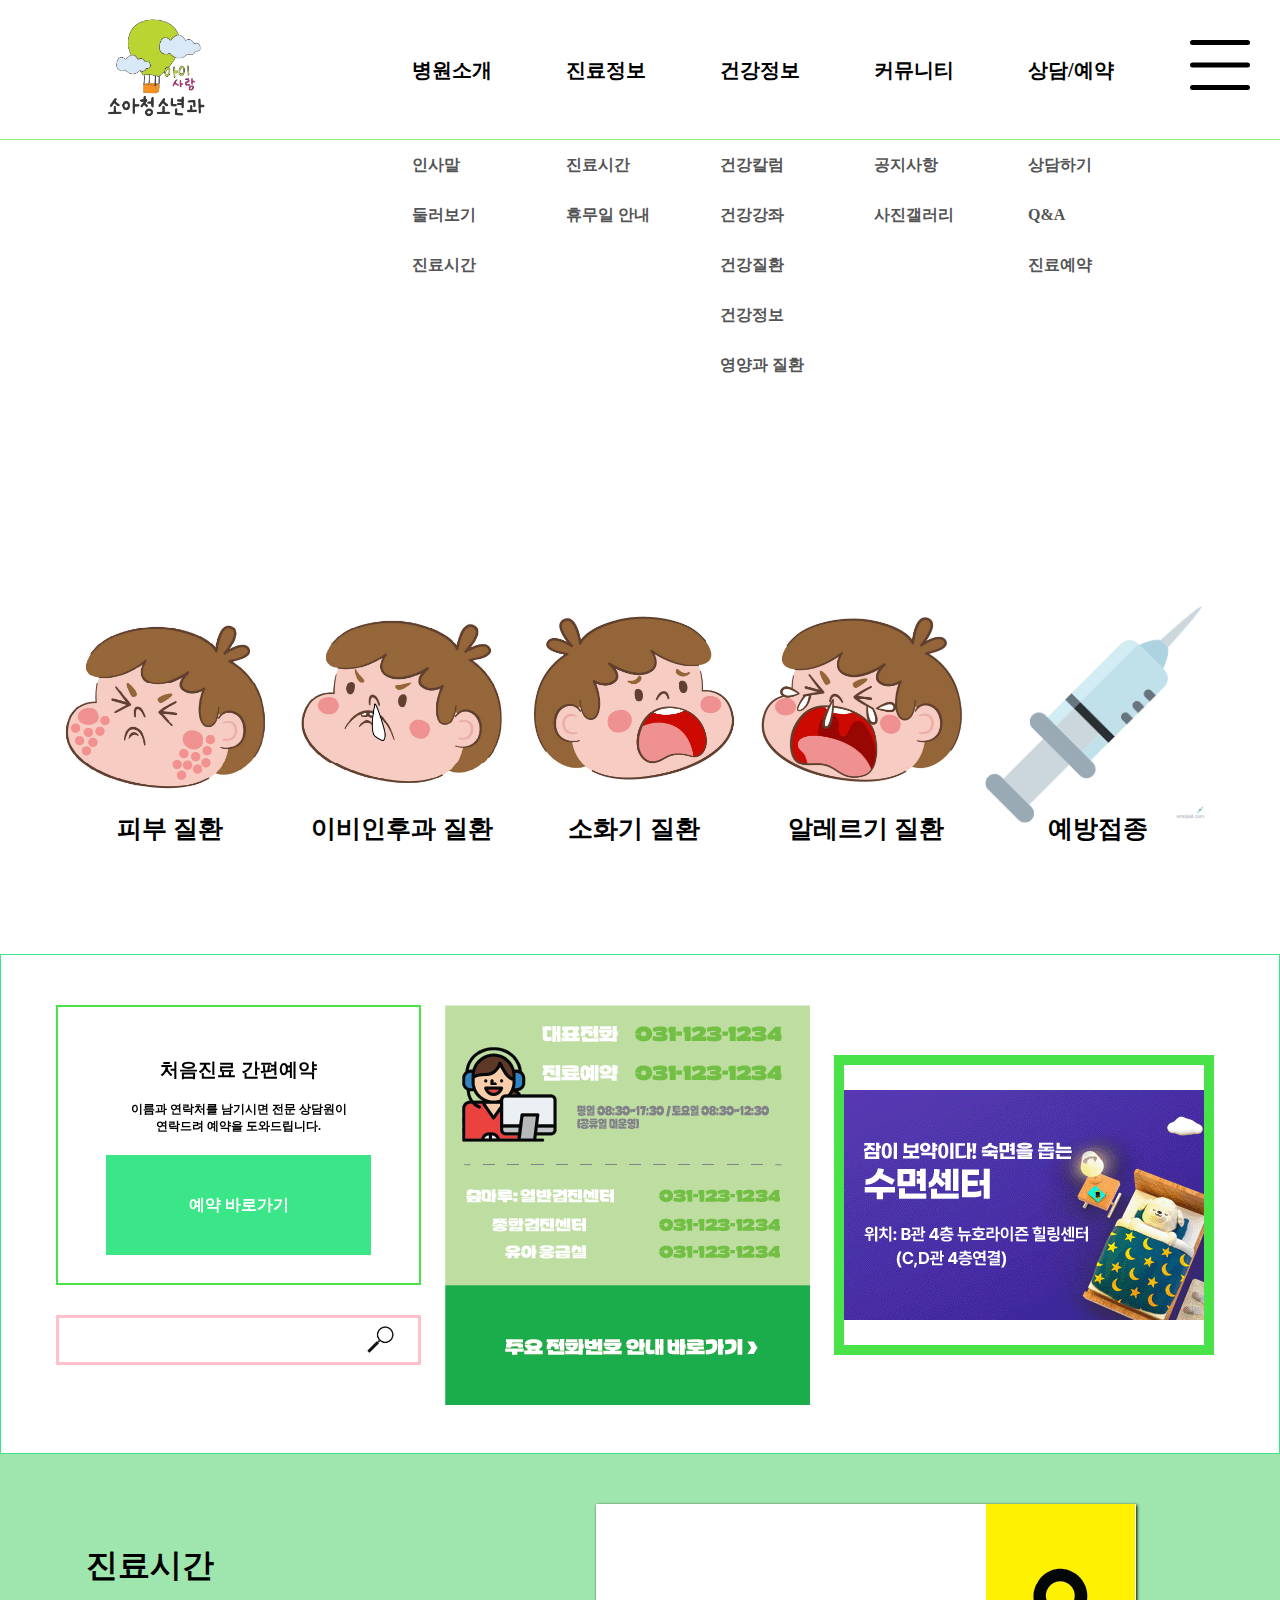
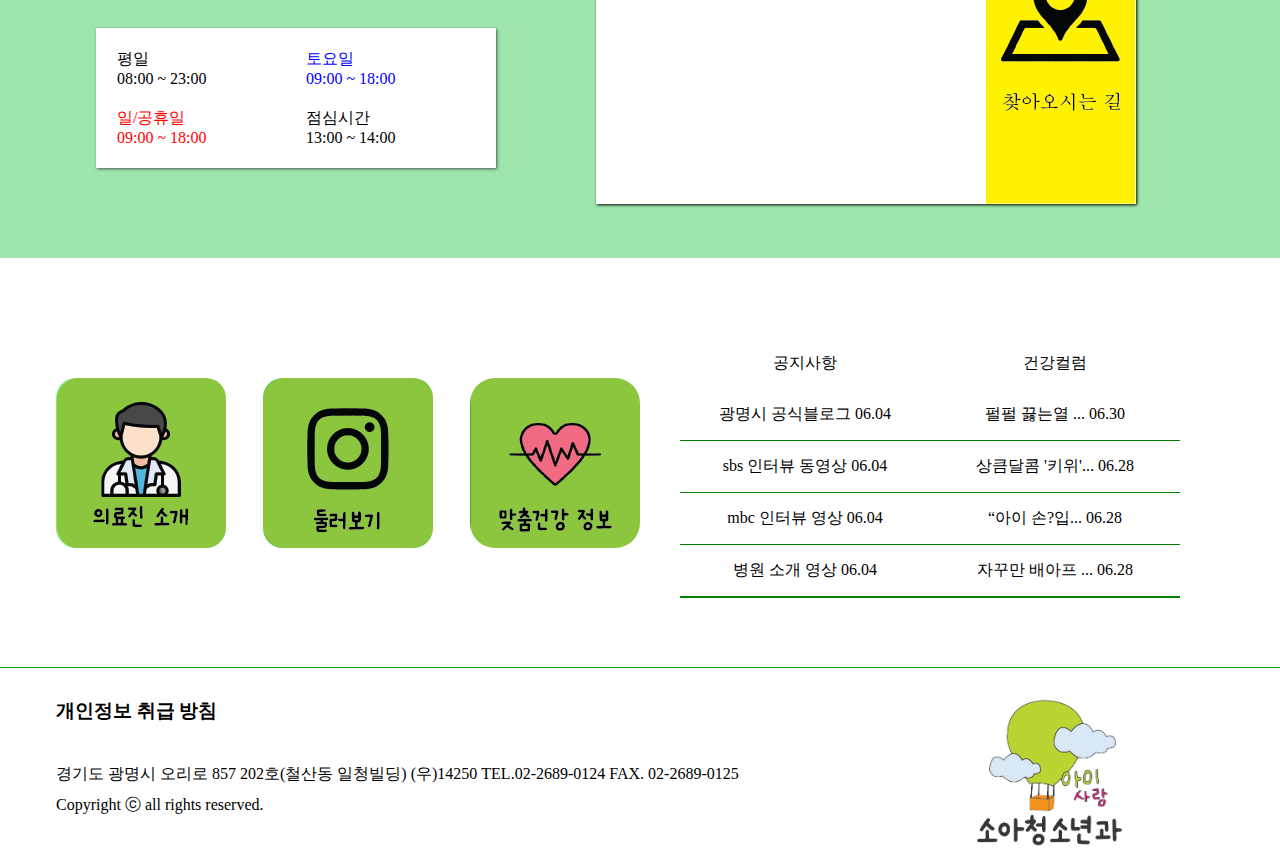
<file: index.html>
<!DOCTYPE html>
<html lang="en">

<head>
    <meta charset="UTF-8">
    <meta name="viewport" content="width=device-width, initial-scale=1.0">
    <title>아이사랑</title>
    <link rel="stylesheet" href="css/reset.css">
    <link rel="stylesheet" href="css/main.css">
    <link rel="shortcut icon" href="images/apple-icon.png">
</head>

<body>
    <div id="wrap">




        <header id=header>

            <div class="head_inner">

                <div class="sub_bg"></div>

                <h1 class="logo"><a href="#"><img src="images/logo.png" alt=""></a> </h1>

                <nav class="nav">

                    <ul class="main">
                        <li>
                            <a href="#">병원소개</a>
                            <ul class="sub">
                                <li><a href="#">인사말</a></li>
                                <li><a href="#">둘러보기</a></li>
                                <li><a href="#">진료시간</a></li>
                            </ul> <!-- sub -->
                        </li>
                        <li>
                            <a href="#">진료정보</a>
                            <ul class="sub">
                                <li><a href="#">진료시간</a></li>
                                <li><a href="#">휴무일 안내</a></li>
                            </ul> <!-- sub -->
                        </li>
                        <li>
                            <a href="#">건강정보</a>
                            <ul class="sub">
                                <li><a href="#">건강칼럼</a></li>
                                <li><a href="#">건강강좌</a></li>
                                <li><a href="#">건강질환</a></li>
                                <li><a href="#">건강정보</a></li>
                                <li><a href="#">영양과 질환</a></li>
                            </ul> <!-- sub -->
                        </li>
                        <li>
                            <a href="#">커뮤니티</a>
                            <ul class="sub">
                                <li><a href="#">공지사항</a></li>
                                <li><a href="#">사진갤러리</a></li>
                            </ul> <!-- sub -->
                        </li>
                        <li>
                            <a href="#">상담/예약</a>
                            <ul class="sub">
                                <li><a href="#">상담하기</a></li>
                                <li><a href="#">Q&A</a></li>
                                <li><a href="#">진료예약</a></li>
                            </ul> <!-- sub -->
                        </li>
                    </ul> <!-- main -->

                </nav> <!-- nav -->

            </div> <!-- head_inner -->

        </header> <!-- header -->


        <!-- sidebar -->
        <input type="checkbox" id="menuicon">
        <label for="menuicon">
            <span></span>
            <span></span>
            <span></span>
        </label>
        <div class="sidebar">
            <div class="s_menu1">

            </div>
            <div class="s_menu2">
                <div class="help">고객센터</div>
                <div class="all">전체메뉴</div>
                <div class="s_a">병원소개</div>
                <div class="s_b">시설소개</div>
                <div class="s_c">의사소개</div>
                <div class="s_d">후원안내 </div>
            </div>
            <div class="s_menu3">
                <div class="s_logo"><img src="images/logo.png" alt=""></div>
            </div>
        </div>
        <!-- sidebar -->

        <!-- <div class="img_slide">
            <div class="img"><a href="#"><img src="/images/Untitled-1.gif" alt="gif"></a></div>
        </div>  img_slide -->

        <div class="section">

            <input type="radio" name="slide" id="slide01" checked>
            <input type="radio" name="slide" id="slide02">
            <input type="radio" name="slide" id="slide03">

            <div class="slidewrap">
                <ul class="slidelist">
                    <li>
                        <a href="#">
                            <label for="slide03" class="s_left"></label>
                            <img src="./images/Asset11.png" alt="main_1">
                            <label for="slide02" class="s_right"></label>
                        </a>
                    </li>
                    <li>
                        <a href="#">
                            <label for="slide01" class="s_left"></label>
                            <img src="./images/Asset12.png" alt="main_1">
                            <label for="slide03" class="s_right"></label>
                        </a>
                    </li>
                    <li>
                        <a href="#">
                            <label for="slide02" class="s_left"></label>
                            <img src="./images/Asset13.png" alt="main_1">
                            <label for="slide01" class="s_right"></label>
                        </a>
                    </li>
                </ul>
            </div>

        </div> <!-- section -->

        <hr>

        <div class="contents">
            <div class="inner">
                <ul>
                    <li class="a1"><a href="#">피부 질환</a></li>
                    <li class="a2"><a href="#">이비인후과 질환</a></li>
                    <li class="a3"><a href="#">소화기 질환</a></li>
                    <li class="a4"><a href="#">알레르기 질환</a></li>
                    <li class="a5"><a href="#">예방접종</a></li>
                </ul>
            </div>
        </div> <!-- content -->

        <div class="object">
            <ul class="ob">
                <li class="o1">
                    <li class="o_1">
                        <h3>처음진료 간편예약</h3> <br>
                        <p>이름과 연락처를 남기시면 전문 상담원이 <br> 연락드려 예약을 도와드립니다.</p>
                        <div class="o_1_1">예약 바로가기</div>
                    </li>
                    <li class="o_2">
                        <input type="text">
                        <img src="images/돋보기.png" alt="dod">
                    </li>
                </li>    
                <li class="o_3"></li>
                <li class="o_4"></li>
            </ul>
            <div class="b"></div>
            <div class="j"></div>
        </div> <!-- object -->

        <div class="call">
            <div class="c_inner">
                <div class="c_left">
                    <div class="c_logo">
                        <h1>진료시간</h1>
                    </div>
                    <div class="c_menu">
                        <div class="c1">평일 <br> 08:00 ~ 23:00</div>
                        <div class="c2">토요일 <br> 09:00 ~ 18:00</div>
                        <div class="c3">일/공휴일 <br> 09:00 ~ 18:00</div>
                        <div class="c4">점심시간 <br> 13:00 ~ 14:00</div>
                    </div> <!-- c_title -->
                </div> <!-- c_left -->
                <div class="c_right">
                    <!-- <h1>상담 및 문의</h1>
                    <p class="q_a">궁금하신 부분이 있으시면 전화주세요</p>
                    <p class="num">031-123-1234</p>
                    <p class="fax">FAX : 031-123-1234</p> -->
                    <div class="map_frame">
                        <iframe src="https://www.google.com/maps/embed?pb=!1m18!1m12!1m3!1d3160.875963722622!2d127.13783837643162!3d37.605078121916264!2m3!1f0!2f0!3f0!3m2!1i1024!2i768!4f13.1!3m3!1m2!1s0x357cb0b3b7b21e85%3A0x57eea8800af89b3f!2z7ZWY7J2066-465SU7Ja07Lu07ZOo7YSw7ZWZ7JuQIOq1rOumrOygkA!5e0!3m2!1sko!2skr!4v1719986490007!5m2!1sko!2skr" width="600" height="450" style="border:0;" allowfullscreen="" loading="lazy" referrerpolicy="no-referrer-when-downgrade"></iframe>
                    </div>
                    <div class="map"><a href="#"></a></div>
                </div> <!-- c_right -->
            </div> <!-- c_inner -->
        </div> <!-- call -->

        <div class="notice">
            <div class="n_inner">
                <div class="n_left">
                    <div class="k1"><a href="#"></a></div>
                    <div class="k2"><a href="#"></a></div>
                    <div class="k3"><a href="#"></a></div>
                </div> <!-- n_left -->
                <div class="n_right">

                    <nav class="dr_menu">
                        <ul>
                            <li><a href="#">공지사항</a>
                                <ul id="submenu1">
                                    <li><a href="#">광명시 공식블로그 06.04</a></li>
                                    <li><a href="#">sbs 인터뷰 동영상 06.04</a></li>
                                    <li><a href="#">mbc 인터뷰 영상 06.04</a></li>
                                    <li><a href="#">병원 소개 영상 06.04</a></li>
                                </ul>
                            </li>
                            <li><a href="#">건강컬럼</a>
                                <ul id="submenu2">
                                    <li class="o1"><a href="#">펄펄 끓는열 ... 06.30</a></li>
                                    <li class="o1"><a href="#">상큼달콤 '키위'... 06.28</a></li>
                                    <li class="o1"><a href="#">“아이 손?입... 06.28</a></li>
                                    <li class="o1"><a href="#">자꾸만 배아프 ... 06.28</a></li>
                                </ul>
                            </li>
                        </ul>
                    </nav>
                </div> <!-- n_right -->
            </div> <!-- n_inner -->

        </div> <!-- notice -->

        <footer class="footer">
            <div class="f_inner">
                <div class="f_left">
                    <h3>개인정보 취급 방침</h3>
                    <p class="t1">경기도 광명시 오리로 857 202호(철산동 일청빌딩) (우)14250 TEL.02-2689-0124 FAX. 02-2689-0125</p>
                    <p class="t2">Copyright ⓒ all rights reserved.</p>
                </div> <!-- fleft -->
                <div class="f_right">
                    <div class="f_logo"><img src="images/logo.png" alt=""></div>
                </div> <!-- fright -->
            </div>
        </footer> <!-- footer -->





    </div> <!-- wrap -->
</body>

</html>
</file>
<file: css/main.css>
@charset "utf-8";

html,
body {
    height: 100%;
}

#wrap {
    height: 100%;
}

input[id='menuicon'] {
    display: none;
}

input[id='menuicon']+label {
    display: block;
    margin: 30px;
    width: 60px;
    height: 50px;
    position: fixed;
    right: 0;
    top: calc(0% + 10px);
    transition: all .35s;
    cursor: pointer;
}

input[id='menuicon']+label span {
    display: block;
    position: absolute;
    width: 100%;
    height: 5px;
    border-radius: 30px;
    background: #000;
    transition: all.35s;
}

input[id='menuicon']+label span:nth-child(1) {
    top: 0;
}

input[id='menuicon']+label span:nth-child(2) {
    top: 50%;
    transform: translateY(-50%);
}

input[id='menuicon']+label span:nth-child(3) {
    bottom: 0;
}

input[id='menuicon']:checked+label {
    z-index: 8;
}

input[id='menuicon']:checked+label span {
    background: #141414;
}

input[id='menuicon']:checked+label span:nth-child(1) {
    top: 50%;
    transform: translateY(-50%) rotate(45deg);
}

input[id='menuicon']:checked+label span:nth-child(2) {
    opacity: 0;
}

input[id='menuicon']:checked+label span:nth-child(3) {
    bottom: 50%;
    transform: translateY(50%) rotate(-45deg);
}

div[class="sidebar"] {
    width: 300px;
    height: 100%;
    background: #fff;
    border-left: 1px solid rgb(97, 97, 97);
    position: fixed;
    top: 0;
    right: -300px;
    z-index: 7;
    transition: all .35s;
}

input[id="menuicon"]:checked+label+div {
    right: 0;
}

.s_menu1 {
    width: 100%;
    height: 15%;
    border-bottom: 1px solid rgb(48, 48, 48);
}

.s_menu2 {
    width: 100%;
    height: 65%;
    border-bottom: 1px solid rgb(56, 223, 51);
    position: relative;
}

.help {
    width: 100px;
    height: 50px;
    position: absolute;
    border: 5px solid grey;
    text-align: center;
    line-height: 40px;
    top: 30px;
    right: 30px;
    transition: all 0.3s;
    cursor: pointer;
}

.help:hover {
    background-color: grey;
    color: white;
}

.all {
    width: 100px;
    height: 50px;
    position: absolute;
    text-align: center;
    border-bottom: 1px solid black;
    line-height: 40px;
    top: 30px;
    left: 35px;
    transition: all 0.3s;
    cursor: pointer;
}

.s_a {
    width: 200px;
    height: 100px;
    position: absolute;
    text-align: center;
    border: 1px solid black;
    line-height: 100px;
    top: 130px;
    left: 18%;
    transition: all 0.3s;
    cursor: pointer;
    border-radius: 15px;
    background-color: #fff;
    box-shadow: 1px 3px rgb(199, 197, 197);
}

.s_a:hover {
    background-color: #3be688;
}

.s_b {
    width: 200px;
    height: 100px;
    position: absolute;
    text-align: center;
    border: 1px solid black;
    line-height: 100px;
    top: 235px;
    left: 18%;
    transition: all 0.3s;
    cursor: pointer;
    border-radius: 15px;
    background-color: #fff;
    box-shadow: 1px 3px rgb(199, 197, 197);
}

.s_b:hover {
    background-color: #3be688;
}

.s_c {
    width: 200px;
    height: 100px;
    position: absolute;
    text-align: center;
    border: 1px solid black;
    line-height: 100px;
    top: 340px;
    left: 18%;
    transition: all 0.3s;
    cursor: pointer;
    border-radius: 15px;
    background-color: #fff;
    box-shadow: 1px 3px rgb(199, 197, 197);
}

.s_c:hover {
    background-color: #3be688;
}

.s_d {
    width: 200px;
    height: 100px;
    position: absolute;
    text-align: center;
    border: 1px solid black;
    line-height: 100px;
    top: 445px;
    left: 18%;
    transition: all 0.3s;
    cursor: pointer;
    border-radius: 15px;
    background-color: #fff;
    box-shadow: 1px 3px rgb(199, 197, 197);
}

.s_d:hover {
    background-color: #3be688;
}

.s_menu3 {
    width: 100%;
    height: 20%;
    background-color: #3be688;
    /* background: url(/images/logo.png)center center no-repeat; */
}

.s_logo img {
    width: 150px;
    height: 150px;
    margin-left: 80px;
    margin-top: 20px;
}


/* sidebar */

#header {
    width: 100%;
    height: 140px;
    background-color: rgb(255, 255, 255);
    border-bottom: 1px solid #87ee7e;
    /* position: fixed; */
}

.head_inner {
    width: 1168px;
    margin: 0 auto;
    height: 100%;
    background-color: rgb(255, 255, 255);
}

.logo {
    float: left;
    width: 106px;
    height: 93px;
    margin-top: 18px;
    margin-left: 50px;
}

.logo a img {
    width: 100px;
    height: 100px;
    margin-bottom: px;
}

.nav {
    float: left;
    margin-left: 200px;
}

#header:hover .sub {
    display: block;
}

#header:hover .sub_bg {
    display: block;
}

.sub_bg {
    width: 100%;
    height: 400px;
    background-color: rgb(255, 255, 255);
    position: absolute;
    top: 140px;
    left: 0;
    z-index: 2;
    display: none;
    /* background-image: url(/images/main1.jpg);  이미지 만들기 */
}

.main {}

.main>li {
    display: inline-block;
    position: relative;
    width: 150px;

}

.main>li>a {
    display: block;
    /* width: 140px; */
    height: 140px;
    line-height: 140px;
    font-size: 20px;
    font-weight: bold;
}

.main>li:hover>a {
    border-bottom: 3px solid rgb(24, 235, 24);
}

.sub {
    position: absolute;
    left: 0;
    top: 140px;
    width: 100%;
    display: none;
    z-index: 2;

}

.sub li {}

.sub li a {
    display: block;
    height: 50px;
    line-height: 50px;
    font-weight: bold;
    color: #555;

}

.sub li a:hover {
    text-decoration: underline;
}

/* img_slide 영역 */

/* .img_slide {
    width: 100%;
    height: 540px;
    margin: 0 auto;
    text-align: center;

} */
.section {
    border-bottom: 1PX solid greenyellow;
}

.section input[id*="slide"] {
    display: none;
}

.section .slidewrap {
    max-width: 1920px;
    margin: 0 auto;
    overflow: hidden;
}

.section .slidelist {
    white-space: nowrap;
    font-size: 0;
}

.section .slidelist>li {
    display: inline-block;
    vertical-align: middle;
    width: 100%;
    transition: all 0s;
}

.section .slidelist>li>a {
    display: block;
    position: relative;
}

.section .slidelist>li>a img {
    width: 100%;
}

.section .slidelist label {
    position: absolute;
    z-index: 2;
    top: 50%;
    transform: translateY(-50%);
    padding: 50px;
    cursor: pointer;
}

.section .slidelist .s_left {
    left: 30px;
    background: url('../images/Asset6.png') center center / 100% no-repeat;
}

.section .slidelist .s_right {
    right: 30px;
    background: url('../images/Asset5.png') center center / 100% no-repeat;
}

.section [id="slide01"]:checked~.slidewrap .slidelist>li {
    transform: translateX(0%);
}

.section [id="slide02"]:checked~.slidewrap .slidelist>li {
    transform: translateX(-100%);
}

.section [id="slide03"]:checked~.slidewrap .slidelist>li {
    transform: translateX(-200%);
}



/* contents영역 */

.contents {
    width: 100%;
    margin: 100px 0;
}

.inner {
    width: 1168px;
    height: 100%;
    background-color: #ffffff;
    margin: 0 auto;
}

.inner ul {}

.inner ul li {
    width: 228px;
    height: 250px;
    /* background-color: #555; */
    display: inline-block;
    text-align: center;
    /* border: 1px solid pink; */

}


.inner ul li a {
    display: block;
    margin-top: 100px;
    font-size: 25px;
    font-weight: bold;
}

.a1 {
    background: url('../images/1x/아토피.png') no-repeat;
    background-size: 220px;
    line-height: 250px;
    transition: all 0.2s;
}

.a1:hover {
    background: url('../images/아토피_끝.png') no-repeat;
    background-size: 220px;
    line-height: 250px;
}


.a2 {
    background: url('../images/1x/이비인후과.png') no-repeat;
    background-size: 220px;
    line-height: 250px;
    transition: all 0.2s;
}

.a2:hover {
    background: url('../images/이비인후과_끝.png') no-repeat;
    background-size: 220px;
    line-height: 250px;
}


.a3 {
    background: url('../images/1x/소화.jpg') no-repeat;
    background-size: 220px;
    line-height: 250px;
    transition: all 0.2s;
}

.a3:hover {
    background: url('../images/소화끝.png') no-repeat;
    background-size: 220px;
    line-height: 250px;
}

.a4 {
    background: url('../images/1x/알레르기.jpg') no-repeat;
    background-size: 220px;
    line-height: 250px;
    transition: all 0.2s;
}

.a4:hover {
    background: url('../images/알레르기_끝.png') no-repeat;
    background-size: 220px;
    line-height: 250px;
}

.a5 {
    background: url('../images/주사1.png') no-repeat;
    background-size: 220px;
    line-height: 250px;
    transition: all 0.2s;
    margin-left: 00px;
}

.a5:hover {
    background: url('../images/주사2.png') no-repeat;
    background-size: 220px;
    line-height: 250px;
}

/* object 영역 */

.object {
    width: 100%;
    height: 500px;
    border: 1px solid #3be688;
}
.object ul{}

.ob {
    
    margin: 50px auto 0;
    width: 1168px;
    height: 400px;
    /* border: 1px solid pink; */
    position: relative;
}

.o_1 {
    width: 365px;
    height: 280px;
    border: 2px solid rgb(73, 226, 73);
    margin-bottom: 30px;
    text-align: center;
    padding-top: 50px;
    font-weight: bold;
    
}

.o_1 p {
    font-size: 12px;
}

.o_1_1 {
    width: 265px;
    height: 100px;
    margin: 0 auto;
    margin-top: 20px;
    line-height: 100px;
    background-color: #3be688;
    color: white;
    transition: all 0.4s;
    cursor: pointer;
}

.o_1_1:hover {
    background-color: white;
    color: #3be688;
    border: 1px solid #3be688;
    box-shadow: #cccccc 3px 3px 0.4px;
}

.o_2 {
    width: 365px;
    height: 50px;
    border: 3px solid pink;
}

.o_2 input {
    width: 270px;
    height: 30px;
    margin: 8px 0 0 10px;
    border-width: 0;
}

.o_2 img {
    width: 35px;
    height: 35px;
    float: right;
    margin-top: 4px;
    margin-right: 20px;
    cursor: pointer;
}

.o_3 {
    width: 365px;
    height: 400px;
    /* border: 2px solid rgb(73, 226, 73); */
    position: absolute;
    top: 0; left: 389px;
    background : url('../images/banner.png');
    cursor: pointer;
}
.o_4 {
    width: 380px;
    height: 300px;
    border: 10px solid rgb(73, 226, 73);
    position: absolute;
    top: 50px; left: 778px;
    background: url('../images/banner.gif') center center no-repeat;
    cursor: pointer;
}




/*  call 영역  */
.call {
    width: 100%;
    background-color: rgb(159, 230, 174);
    overflow: hidden;
    padding-bottom: 20px;
}

.c_inner {
    width: 1168px;
    /* border: 1px solid pink; */
    margin: 50px auto;

}

.c_left {
    width: 540px;
    /* background-color: #rgb(24, 235, 24); */
    padding: 30px;
    float: left;

}

.c_logo {

    margin-top: 10px;
}

.c_menu {
    width: 400px;
    margin: 40px auto;
    border: 1px solid white;
    padding: 20px;
    display: grid;
    grid-template-columns: repeat(2, 1fr);
    gap: 20px;
    background-color: #ffffff;
    margin-left: 10px;
    box-shadow: #555 1px 1px 3px;
}

.c2 {
    color: blue;
}

.c3 {
    color: red;
}

.c_right {
    width: 540px;
    float: left;
    
    position: relative;
    background-color: #ffffff;
    height: 300px;
    box-shadow: black 1px 1px 3px;
    overflow: hidden;
}
.map_frame{width: 390px; height: 300px; display: block;}


.map {
    display: block;
    position: absolute;
    margin: 0 auto;
    width: 150px;
    height: 300px;
    /* border: 1px solid black; */
    top: 0;
    right: 0;
    background-image: url('../images/map1.png');
    cursor: pointer;
}

/* .mpa a{display: block;} */
/* .map a:hover .c_menu{background-image: url(/images/JuAug28.jpg);} */

/* notice  1168*450 */

.notice {
    width: 100%;
    height: 309px;
    text-align: center;
    border: 1px solid WHITE WHITE black WHITE;
}

.n_inner {
    width: 1168px;
    height: 409px;
    /* background-color: #ececeb; */
    margin: 0 auto;
    /* box-shadow: black 0 1px 2px; */
}

.n_left {
    display: flex;
    width: 584px;
    margin-top: 120px;
    justify-content: space-between;
    line-height: 150px;
    float: left;


}

.k1 {
    width: 170px;
    height: 170px;
    background-color: #87ee7e;
    border-radius: 20px;
    font-weight: bold;
    background-image: url('../images/k1.png');
    cursor: pointer;

}

.k1:hover {
    background-image: url('../images/k6.png');
}

.k2 {
    width: 170px;
    height: 170px;
    background-color: #41c035;
    border-radius: 20px;
    font-weight: bold;
    background-image: url('../images/k2.png');
    cursor: pointer;

}

.k2:hover {
    background-image: url('../images/k5.png');
}

.k3 {
    width: 170px;
    height: 170px;
    background-color: #0d9b01;
    border-radius: 25px;
    font-weight: bold;
    background-image: url('../images/k3.png');
    cursor: pointer;

}

.k3:hover {
    background-image: url('../images/k4.png');
}

.n_right {
    width: 500px;
    height: 170px;

    float: left;
    margin: 80px 40px;
}

.dr_menu ul,
.dr_menu li {}

.dr_menu ul {
    background-color: #41c035;
    width: 100%;
}

.dr_menu li {
    float: left;
    position: relative;
    width: 250px;
    border-bottom: 1px solid green;
}

.dr_menu a {
    /* background-color: #0d9b01; */
    display: block;
    padding: 15px 30px;
    text-align: center;
    text-decoration: none;
    transition: all 0.25;
}

.dr_menu li:hover a {
    background-color: #87ee7e;
}

#submenu {
    left: 0;
    opacity: 0;
    position: absolute;
    top: 35px;
    visibility: hidden;
    z-index: 1;
}

#submenu li {
    float: none;
    width: 100%;
}

li:hover ul#submenu {
    opacity: 1;
    top: 80px;
    visibility: visible;
}

/* .k1 img{width: 80px; height: 80px;} */


/* footer영역 */

footer {
    width: 100%;
    height: 170px;
    border-top: 1px solid #0d9b01;
    margin-top: 100px;

}

.f_inner {
    width: 1168px;
    height: 100%;
    /* border-top: 1px solid #0d9b01; */
    margin: 0 auto;
    position: relative;
}

.f_left h3 {
    margin-top: 30px;
}

.t1 {
    padding: 40px 0 0 0;
}

.t2 {
    padding: 10px 0 0 0;
}

.f_right {
    width: 250px;
    float: right;
    position: absolute;
    top: 0;
    right: 0;
}

.f_logo img {
    width: 150px;
    height: 150px;
}
</file>
